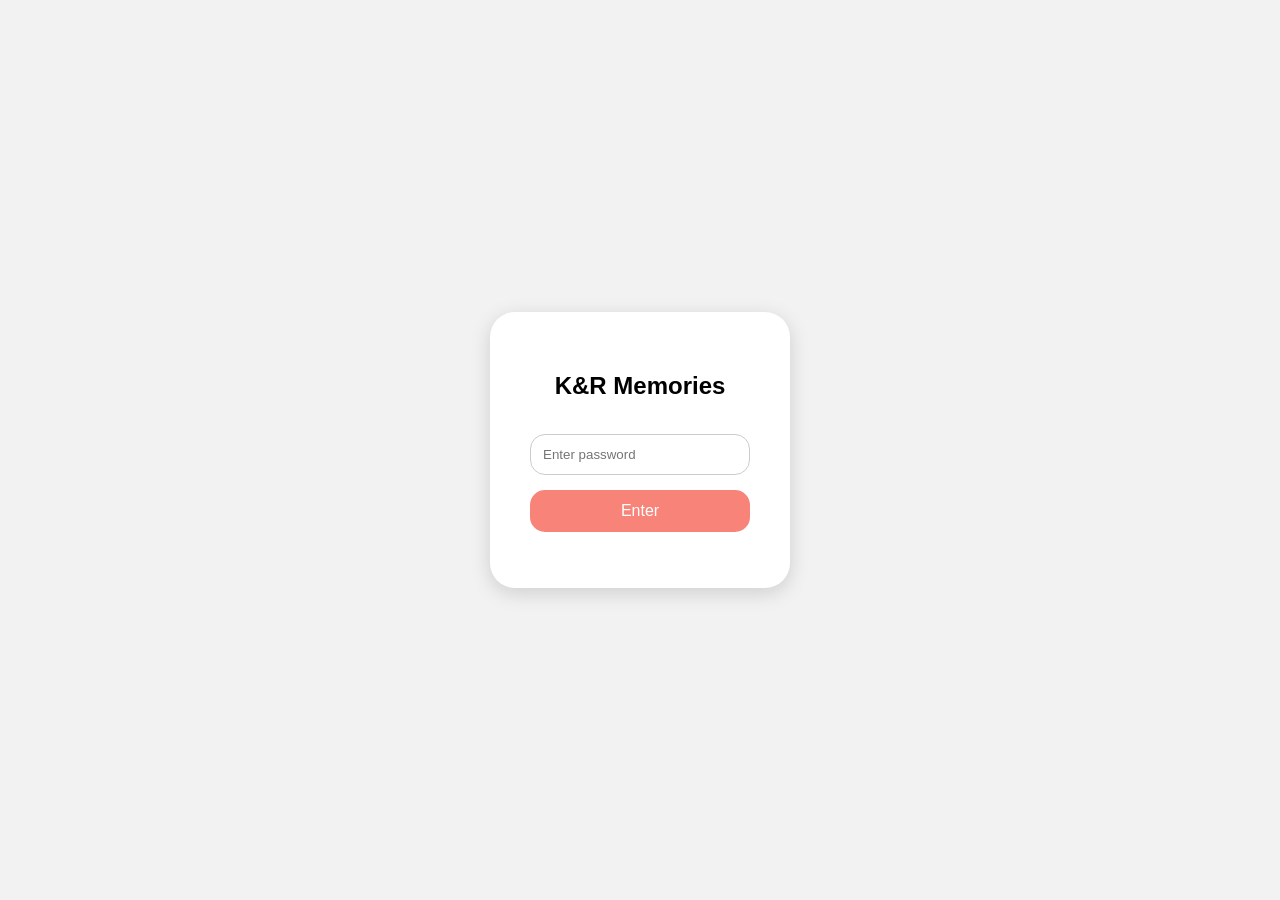
<file: index.html>
<!DOCTYPE html>
<html lang="en">
<head>
<meta charset="UTF-8">
<meta name="viewport" content="width=device-width, initial-scale=1.0">
<title>🕊️❤️</title>
<link rel="stylesheet" href="style.css">
</head>

<body>
<div id="loginScreen">
  <div class="login-box">
    <h2>K&R Memories</h2>
    <input type="password" id="passwordInput" placeholder="Enter password">
    <button onclick="checkPassword()">Enter</button>
    <p id="error"></p>
  </div>
</div>

<div id="siteContent" style="display:none;">
  
<div class="top">
  
  <a href="document1.pdf" target="_blank" class="side-btn left">
    🌹
  </a>

  <h1>Khloe ❤️ Rylen</h1>

  <a href="document2.pdf" target="_blank" class="side-btn right">
    💌
  </a>

  <p>Instagram Memories</p>

</div>
  <div class="search-box">
  <input id="searchInput" type="text" placeholder="Search messages...">
</div>
<div id="chat"></div>

<script>
let allMessages = [];

fetch('./message1.html')
  .then(res => res.text())
  .then(html => {

    const parser = new DOMParser();
    const doc = parser.parseFromString(html, 'text/html');

    const messages = doc.querySelectorAll('div.pam');
    const chat = document.getElementById('chat');

    const map = new Map();

function cleanText(text = "") {

  text = text
    .replace("❤Khloe", "")
    .replace("❤Rylen", "")
    .replace("(edited)", "")
    .replace(/\s+/g, " ")
    .trim();

  // detect instagram reel links
  const reelMatch = text.match(/https?:\/\/(www\.)?instagram\.com\/reel\/[^\s]+/);

  if (reelMatch) {
    return reelMatch[0];
  }

  return text;
}

    function isSystemMessage(text = "") {
      const t = text.toLowerCase();
      return (
        t.includes("liked a message") ||
        t.includes("reacted")
      );
    }

    messages.forEach(msg => {

      const sender = msg.querySelector('h2')?.innerText?.trim();
      const time = msg.querySelector('div._3-94._a6-o')?.innerText?.trim();
      const textBlock = msg.querySelector('div._a6-p');

      if (!sender || !time) return;

      let rawText = textBlock ? textBlock.innerText.trim() : "";

      if (isSystemMessage(rawText)) return;

      const isEdited = rawText.includes("(edited)");
      const text = cleanText(rawText);

      const key = sender + "|" + time;

      const existing = map.get(key);

      const data = { sender, time, text, isEdited };

      if (!existing) {
        map.set(key, data);
      } else {
        if (isEdited && !existing.isEdited) {
          map.set(key, data);
        }
      }
    });

    function render(filter = "") {
      chat.innerHTML = "";

      map.forEach(({ sender, time, text, isEdited }) => {

        if (filter && !text.toLowerCase().includes(filter.toLowerCase()) &&
            !sender.toLowerCase().includes(filter.toLowerCase())) {
          return;
        }

        const bubble = document.createElement('div');
        bubble.className = sender === 'Rylen' ? 'message you' : 'message her';

        bubble.innerHTML = `
          <div class="name">${sender}</div>
          ${text ? `<div class="bubble">${text}</div>` : ''}
          <div class="meta">
            ${isEdited ? `<span class="edited">edited</span>` : ''}
          </div>
          <div class="time">${time}</div>
        `;

        chat.appendChild(bubble);
      });
    }

    render();

    document.getElementById("searchInput").addEventListener("input", (e) => {
      render(e.target.value);
    });

  });
</script>
</div>

<script>
function checkPassword() {

  const password = document.getElementById("passwordInput").value;

  if(password === "iloveyou") {

    document.getElementById("loginScreen").style.display = "none";
    document.getElementById("siteContent").style.display = "block";

  } else {

    document.getElementById("error").innerText = "Wrong password";

  }
}
</script>
</body>
</html>
</file>
<file: style.css>
body{
  margin:0;
  font-family:Arial;
  background:#e9eaed;
}

.top {
  position: relative;
  text-align: center;
  padding: 25px 16px;
  background: white;
  box-shadow: 0 2px 10px rgba(0,0,0,0.08);
}

#chat{
  max-width:700px;
  margin:auto;
  padding:20px;
  height:80vh;
  overflow-y:auto;
}

.message{
  display:flex;
  flex-direction:column;
  margin:12px 0;
}

.you{
  align-items:flex-end;
}

.her{
  align-items:flex-start;
}

.name{
  font-size:12px;
  opacity:0.6;
  margin-bottom:4px;
}

.bubble{
  max-width:70%;
  padding:12px 15px;
  border-radius:18px;
  background:#F88379;
  box-shadow:0 2px 6px rgba(0,0,0,0.1);
}

.you .bubble{
  background:#8B0000;
  color:white;
}

.meta{
  font-size:12px;
  margin-top:4px;
  opacity:0.6;
  display:flex;
  gap:8px;
}

.edited{
  color:gray;
  font-style:italic;
}

.liked{
  color:#e1306c;
  font-weight:600;
}
.search-box{
  text-align:center;
  margin:20px;
}

.search-box input{
  width:80%;
  max-width:500px;
  padding:12px;
  border-radius:20px;
  border:1px solid #ccc;
  outline:none;
}
#loginScreen{
  position:fixed;
  inset:0;
  background:#f2f2f2;
  display:flex;
  justify-content:center;
  align-items:center;
  z-index:9999;
}

.login-box{
  background:white;
  padding:40px;
  border-radius:25px;
  text-align:center;
  width:300px;
  box-shadow:0 5px 20px rgba(0,0,0,0.15);
}

.login-box input{
  width:100%;
  padding:12px;
  margin-top:15px;
  border-radius:15px;
  border:1px solid #ccc;
  box-sizing:border-box;
}

.login-box button{
  margin-top:15px;
  width:100%;
  padding:12px;
  border:none;
  border-radius:15px;
  background:#F88379;
  color:white;
  font-size:16px;
  cursor:pointer;
}

#error{
  color:red;
  margin-top:10px;
}
* {
  box-sizing: border-box;
}

body {
  padding: 0;
}

#chat {
  max-width: 800px;
  margin: auto;
  padding: 12px;
}

.message {
  margin: 10px 0;
}

.bubble {
  max-width: 85%;
  padding: 12px 14px;
  border-radius: 18px;
  line-height: 1.45;
  word-wrap: break-word;
  overflow-wrap: break-word;
}

.search-box {
  padding: 12px;
  margin: 0;
  position: sticky;
  top: 90px;
  background: #f2f2f2;
  z-index: 50;
}

.search-box input {
  width: 100%;
  max-width: none;
  font-size: 16px; /* prevents zoom on iPhone */
  padding: 12px 16px;
}

.top {
  padding: 20px 16px;
}

.top h1 {
  font-size: 26px;
}

.top p {
  font-size: 14px;
}

.time,
.name,
.meta {
  font-size: 11px;
}

@media (max-width: 768px) {
  #chat {
    padding: 10px;
  }

  .bubble {
    max-width: 92%;
    font-size: 15px;
    padding: 10px 14px;
  }

  .top h1 {
    font-size: 22px;
  }

  .login-box {
    width: calc(100% - 32px);
    max-width: 340px;
    padding: 28px 24px;
  }

  .login-box h1 {
    font-size: 24px;
  }

  .login-box input,
  .login-box button {
    font-size: 16px;
  }
}
.side-btn {
  position: absolute;
  top: 50%;
  transform: translateY(-50%);
  text-decoration: none;
  background: #fff;
  padding: 10px 12px;
  border-radius: 50px;
  box-shadow: 0 3px 10px rgba(0,0,0,0.15);
  font-size: 16px;
  transition: 0.2s ease;
}

.side-btn:hover {
  transform: translateY(-50%) scale(1.1);
}

.side-btn.left {
  left: 12px;
}

.side-btn.right {
  right: 12px;
}
@media (max-width: 768px) {
  .top h1 {
    font-size: 22px;
  }

  .side-btn {
    padding: 8px 10px;
    font-size: 14px;
  }
}
.modal {
  display: none;
  position: fixed;
  inset: 0;
  background: rgba(0,0,0,0.65);
  justify-content: center;
  align-items: center;
  z-index: 9999;
  padding: 20px;
}

.modal-content {
  position: relative;
  width: min(900px, 100%);
  height: min(85vh, 100%);
  background: white;
  border-radius: 20px;
  overflow: hidden;
  box-shadow: 0 10px 40px rgba(0,0,0,0.3);
}

#pdfFrame {
  width: 100%;
  height: 100%;
  border: none;
}

.close-btn {
  position: absolute;
  top: 12px;
  right: 12px;
  z-index: 2;
  border: none;
  background: rgba(255,255,255,0.9);
  width: 36px;
  height: 36px;
  border-radius: 50%;
  font-size: 18px;
  cursor: pointer;
}
</file>
